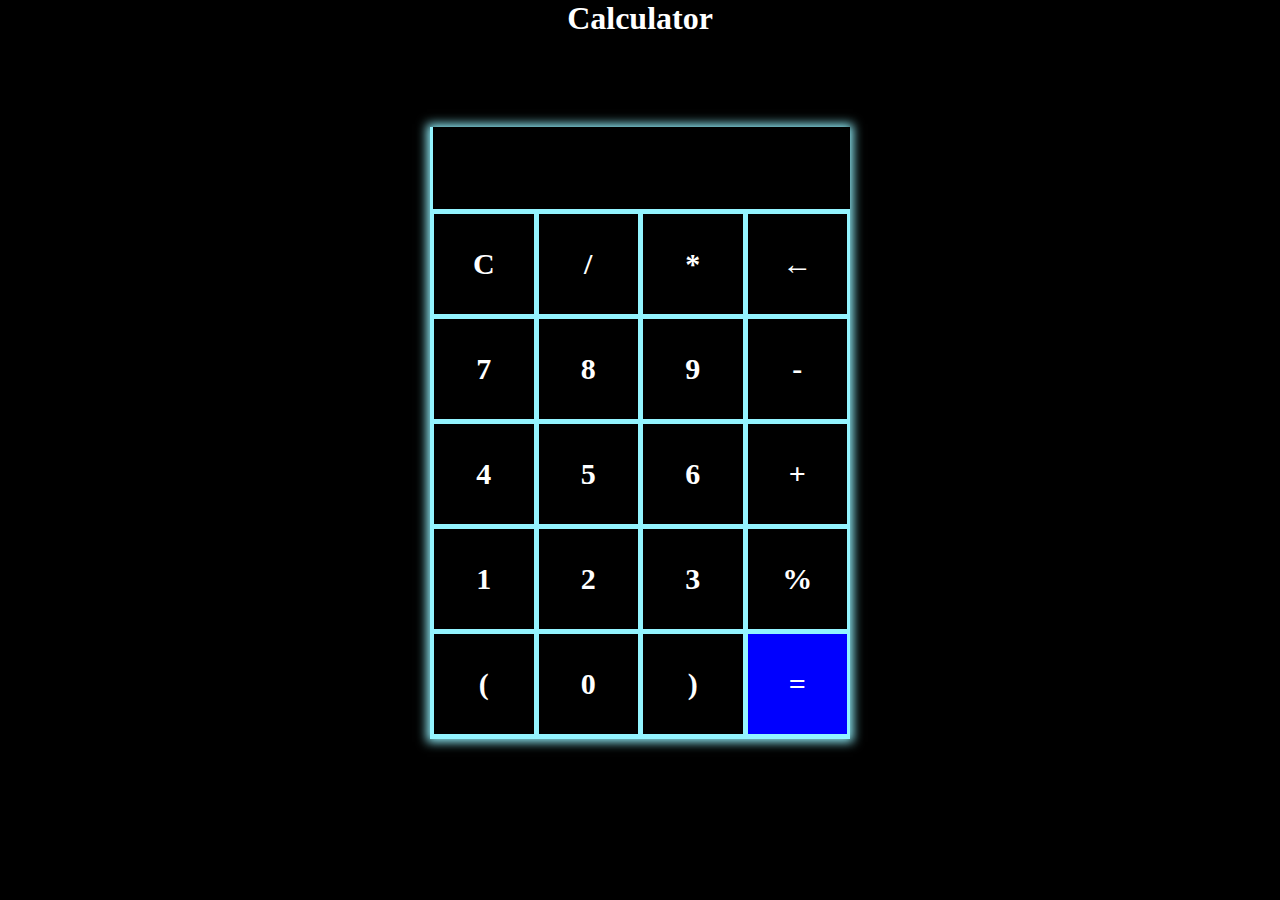
<file: calculator/index.html>
<!DOCTYPE html>
<html lang="en">

<head>
    <meta charset="UTF-8">
    <meta http-equiv="X-UA-Compatible" content="IE=edge">
    <meta name="viewport" content="width=device-width, initial-scale=1.0">
    <title>Simple_Calculator</title>
    <link rel="stylesheet" href="./style.css">
</head>
<body>
    <section>
        <nav>
            <div class="heading">
                <p>Calculator</p>
            </div>
        </nav>
        <div class="container">
            <div id="box"></div>
            <div class="Input">
                <div class="button">C</div>
                <div class="button">/</div>
                <div class="button">*</div>
                <div class="button">&larr;</div>
                <div class="button">7</div>
                <div class="button">8</div>
                <div class="button">9</div>
                <div class="button">-</div>
                <div class="button">4</div>
                <div class="button">5</div>
                <div class="button">6</div>
                <div class="button">+</div>
                <div class="button">1</div>
                <div class="button">2</div>
                <div class="button">3</div>
                <div class="button">%</div>
                <div class="button">(</div>
                <div class="button">0</div>
                <div class="button">)</div>
                <div id= "enter" class="button">=</div>
            </div>
        </div>
    </section>
    <script src="./script.js"></script>
</body>

</html>
</file>
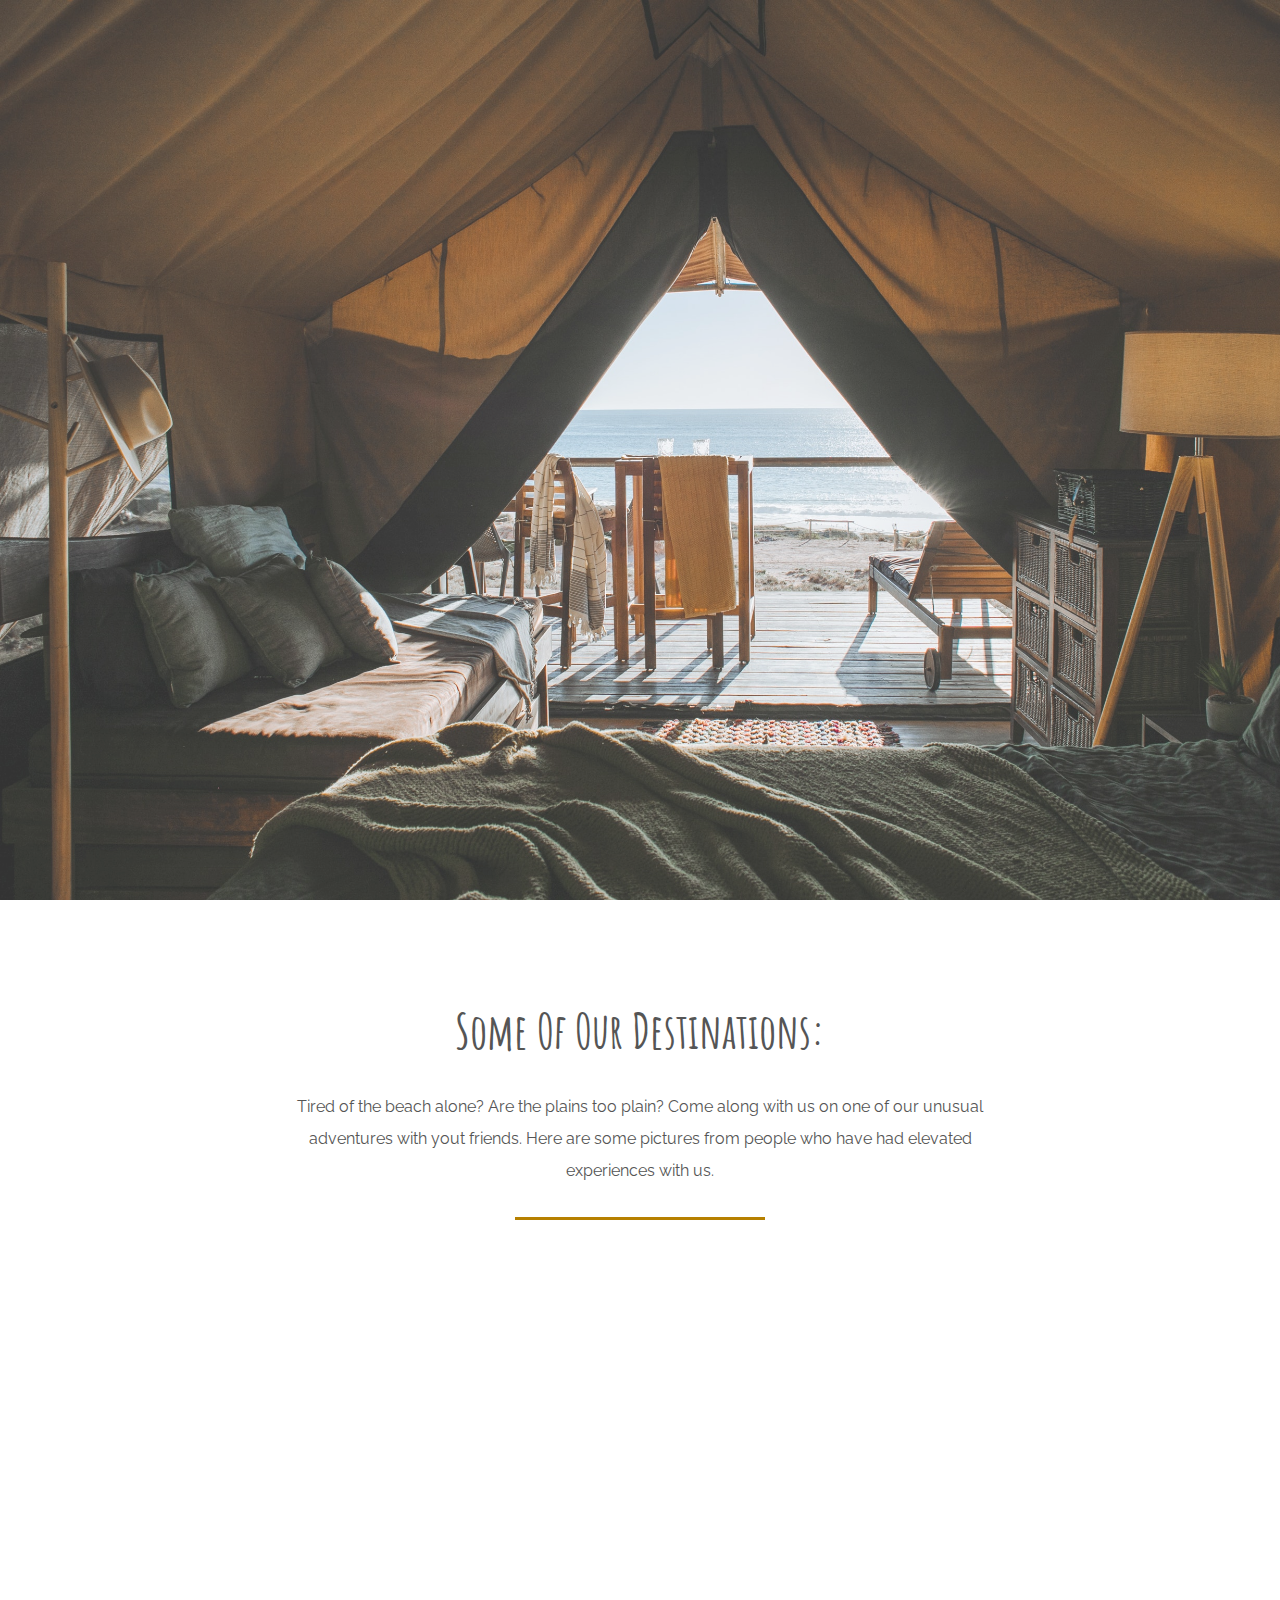
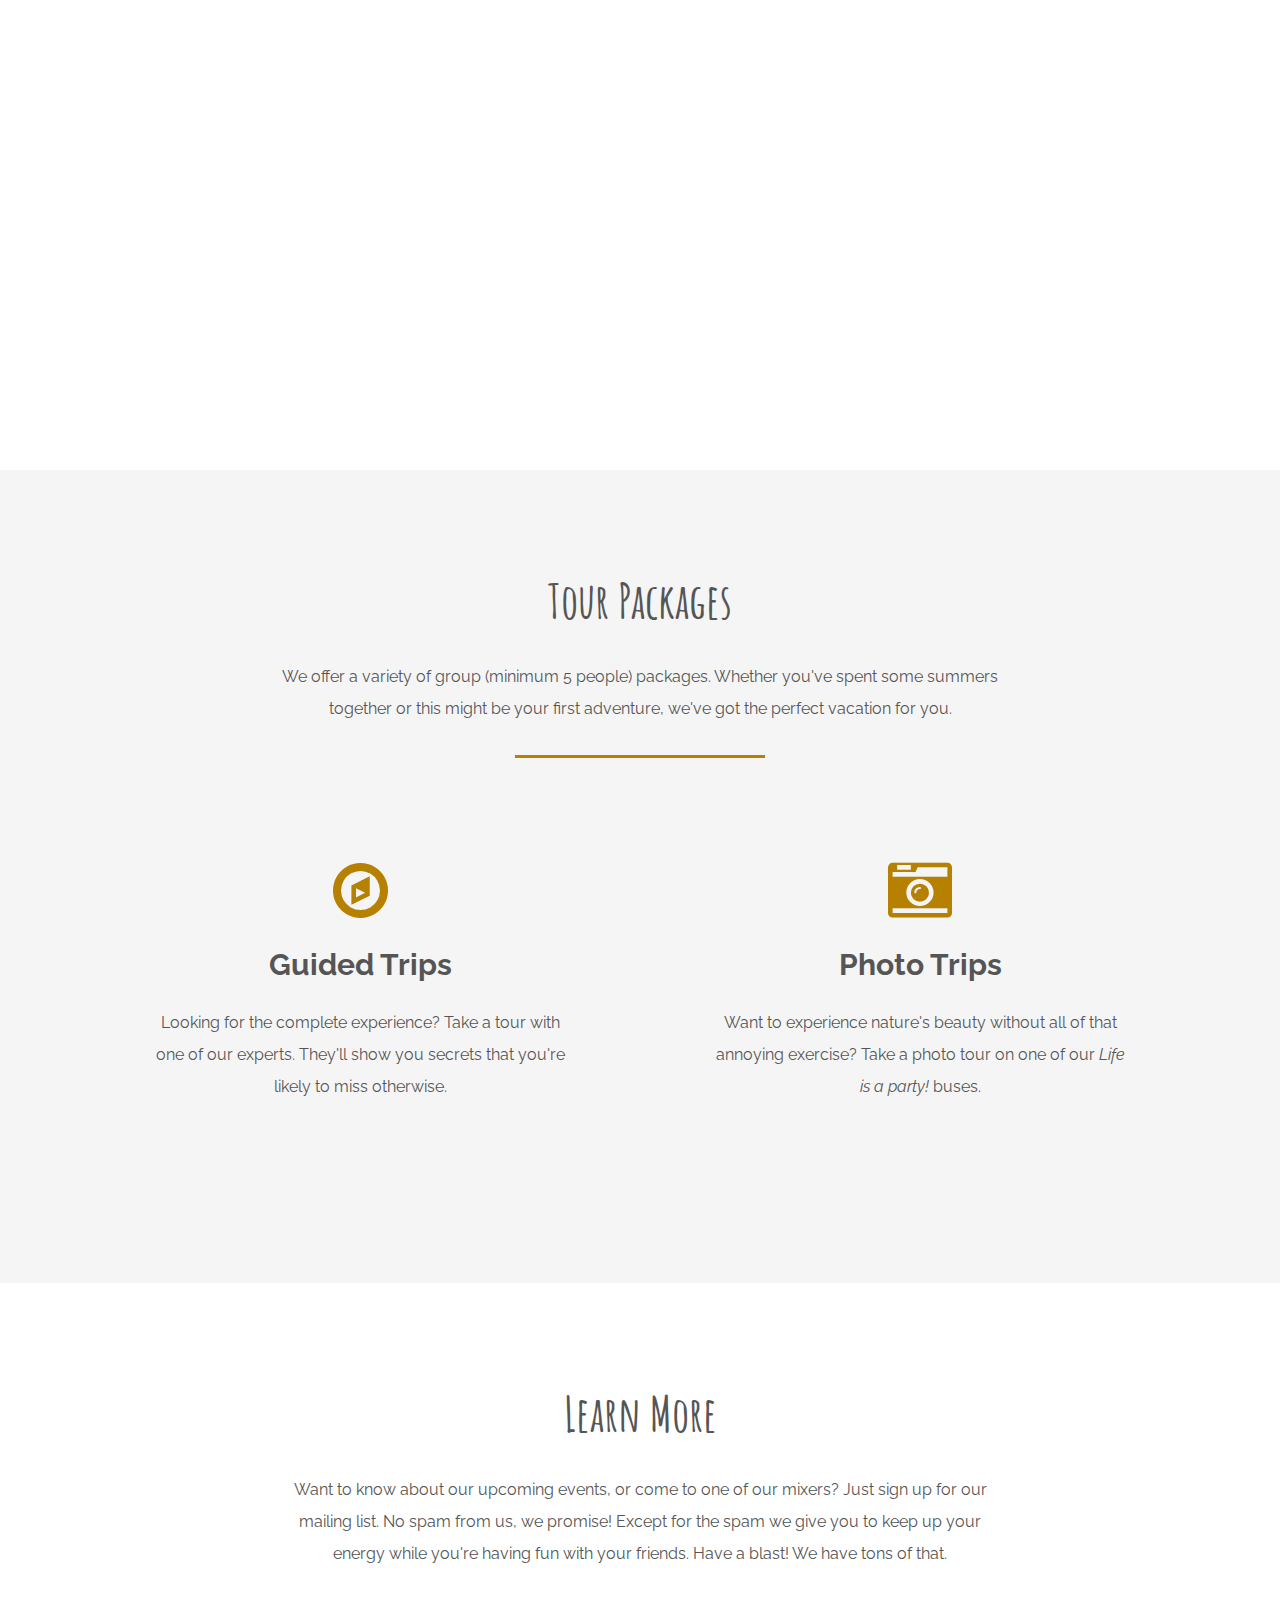
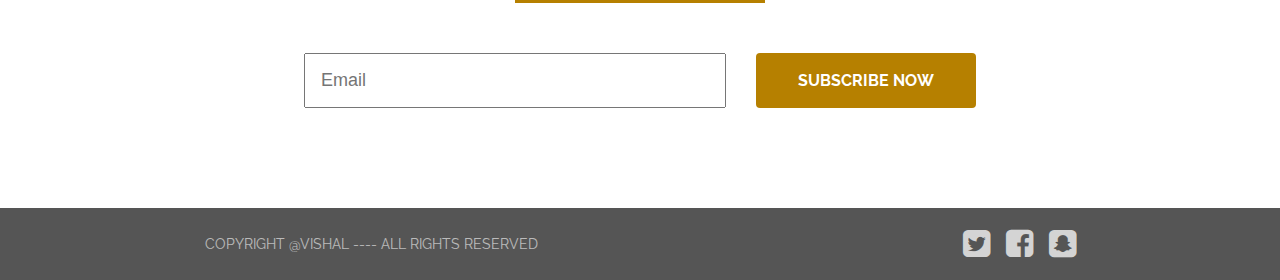
<file: landing_page/index.html>
<!DOCTYPE html>
<html lang="en">
<head>
    <meta charset="UTF-8">
    <meta name="viewport" content="width=device-width, initial-scale=1.0">
    <title>Landing Page</title>
    <link href="https://fonts.googleapis.com/css?family=Amatic+SC|Raleway" rel="stylesheet">
  <link rel="stylesheet" href="https://maxcdn.bootstrapcdn.com/font-awesome/4.7.0/css/font-awesome.min.css">
  <link rel="stylesheet" href="style.css">
</head>
<body>
  <header>
    <h2><a href="#">Travelive</a></h2>
    <nav>
      <li><a href="#">Tours</a></li>
      <li><a href="#">About</a></li>
      <li><a href="#">Contact</a></li>
    </nav>
  </header>

  <section class="hero">
    <div class="background-image"></div>
    <div class="hero-content-area">
      <h1>To Travel is to Live!</h1>
      <h3>Unmissable Adventure Tours With Your Friends</h3>
      <a href="#" class="btn">Contact Us Now</a>
    </div>
  </section>

  <section class="destinations">
    <h3 class="title">Some of our destinations:</h3>
    <p>Tired of the beach alone? Are the plains too plain? Come along with us on one of our unusual adventures with yout friends. Here are some pictures from people who have had elevated experiences with us.</p>
    <hr>

    <ul class="grid">
      <li class="small image-1"></li>
      <li class="large image-2"></li>
      <li class="large image-3"></li>
      <li class="small image-4"></li>
    </ul>
  </section>

  <section class="packages">
    <h3 class="title">Tour Packages</h3>
    <p>We offer a variety of group (minimum 5 people) packages. Whether you've spent some summers together or this might be your first adventure, we've got the perfect vacation for you.</p>
    <hr>

    <ul class="grid">
      <li>
        <i class="fa fa-compass fa-4x"></i>
        <h4>Guided Trips</h4>
        <p>Looking for the complete experience? Take a tour with one of our experts. They'll show you secrets that you're likely to miss otherwise.</p>
      </li>
      <li>
        <i class="fa fa-camera-retro fa-4x"></i>
        <h4>Photo Trips</h4>
        <p>Want to experience nature's beauty without all of that annoying exercise? Take a photo tour on one of our <em>Life is a party!</em> buses.</p>
      </li>
      
    </ul>
  </section>

  <section class="contact">
    <h3 class="title">Learn more</h3>
    <p>Want to know about our upcoming events, or come to one of our mixers? Just sign up for our mailing list. No spam from us, we promise! Except for the spam we give you to keep up your energy while you're having fun with your friends. Have a blast! We have tons of that.</p>
    <hr>
    <form>
      <input type="email" placeholder="Email">
      <a href="#" class="btn">Subscribe now</a>
    </form>
  </section>

  <footer>
   
    <p>Copyright @Vishal ---- All Rights Reserved</p>
    <ul>
      <li><a href="#"><i class="fa fa-twitter-square fa-2x"></i></a></li>
      <li><a href="#"><i class="fa fa-facebook-square fa-2x"></i></a></li>
      <li><a href="#"><i class="fa fa-snapchat-square fa-2x"></i></a></li>
    </ul>
  </footer>

</body>
</html>
</file>
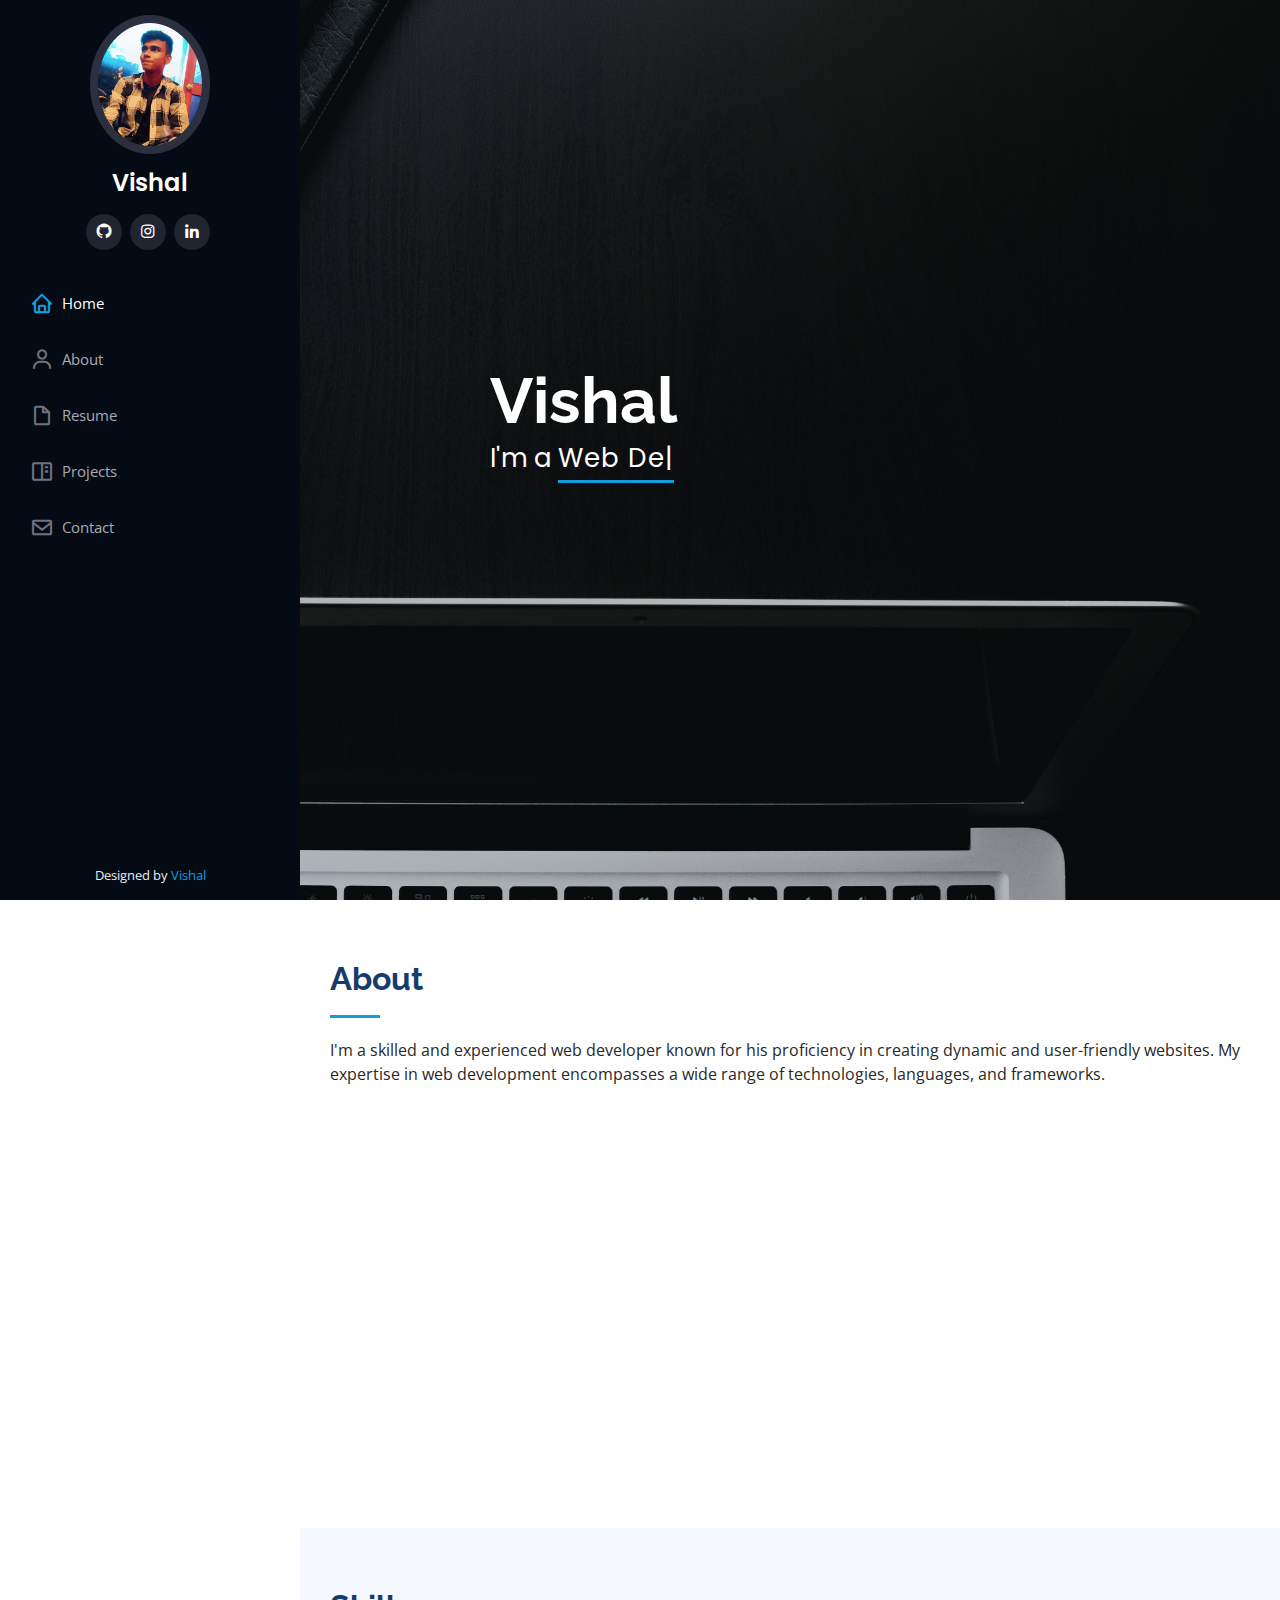
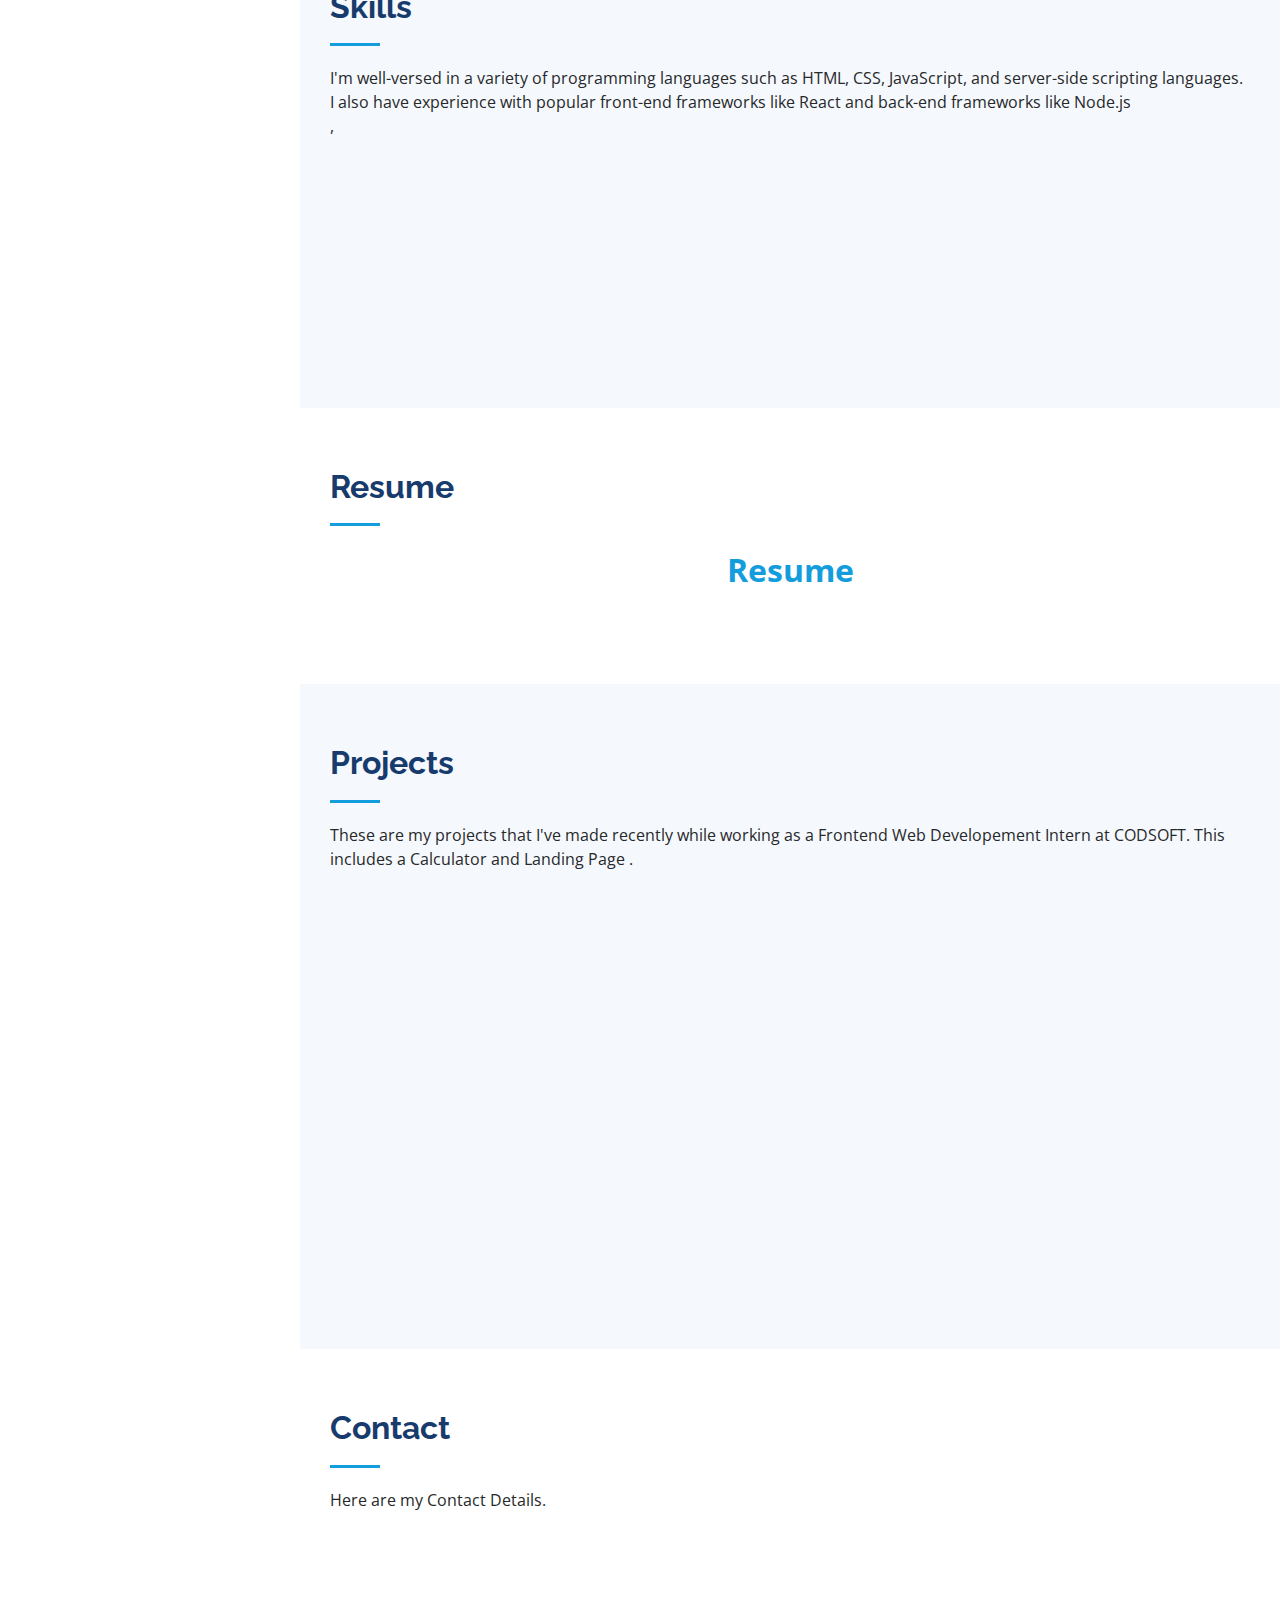
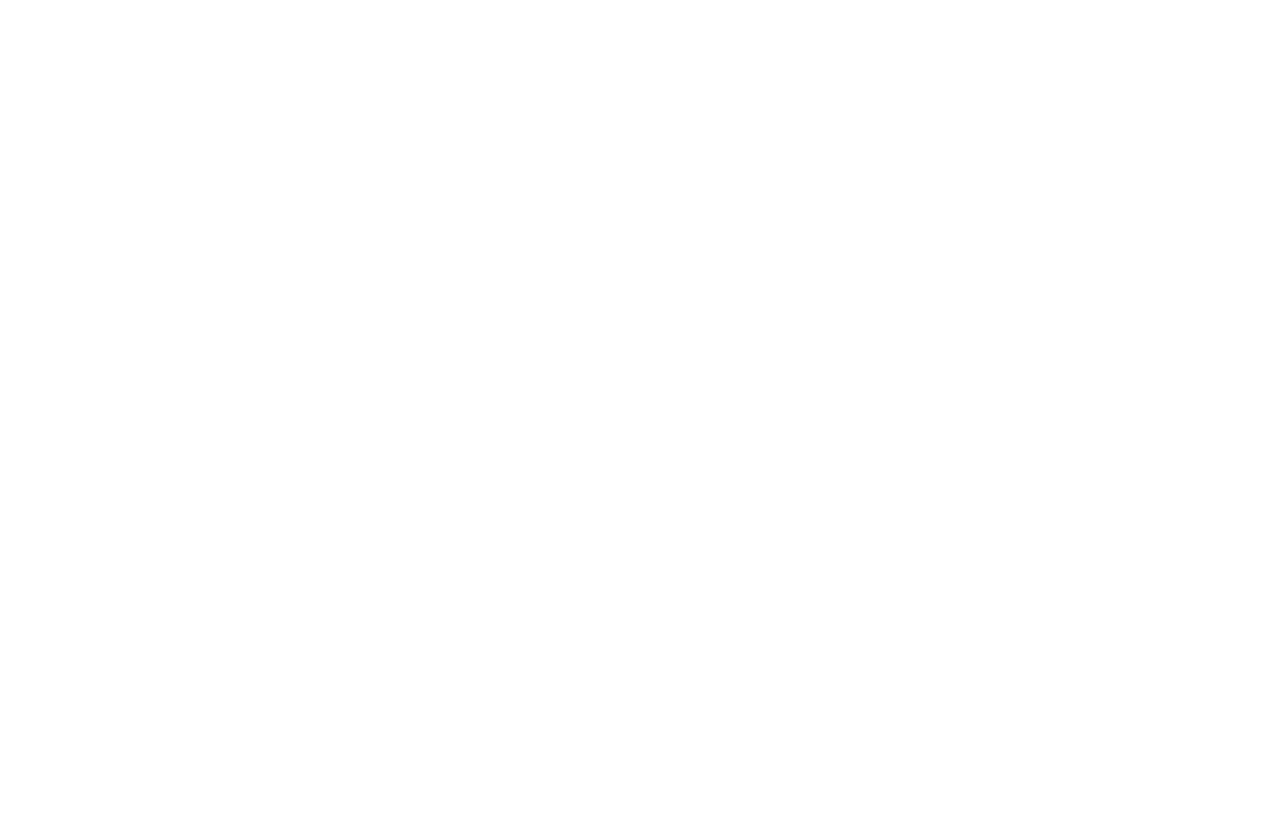
<file: Portfolio/index.html>
<!DOCTYPE html>
<html lang="en">
<head>
  <meta charset="utf-8">
  <meta content="width=device-width, initial-scale=1.0" name="viewport">
  <title>Portfolio</title>
  <meta content="" name="description">
  <meta content="" name="keywords">
  <link href="https://fonts.googleapis.com/css?family=Open+Sans:300,300i,400,400i,600,600i,700,700i|Raleway:300,300i,400,400i,500,500i,600,600i,700,700i|Poppins:300,300i,400,400i,500,500i,600,600i,700,700i" rel="stylesheet">
  <link href="assets/vendor/aos/aos.css" rel="stylesheet">
  <link href="assets/vendor/bootstrap/css/bootstrap.min.css" rel="stylesheet">
  <link href="assets/vendor/bootstrap-icons/bootstrap-icons.css" rel="stylesheet">
  <link href="assets/vendor/boxicons/css/boxicons.min.css" rel="stylesheet">
  <link href="assets/vendor/glightbox/css/glightbox.min.css" rel="stylesheet">
  <link href="assets/vendor/swiper/swiper-bundle.min.css" rel="stylesheet">
  <link href="assets/css/style.css" rel="stylesheet">
</head>

<body>

  <!-- ======= Mobile nav toggle button ======= -->
  <i class="bi bi-list mobile-nav-toggle d-xl-none"></i>

  <!-- ======= Header ======= -->
  <header id="header">
    <div class="d-flex flex-column">

      <div class="profile">
        <img src="assets/img/DP.jpeg" alt="" class="img-fluid rounded-circle">
        <h1 class="text-light"><a href="index.html">Vishal</a></h1>
        <div class="social-links mt-3 text-center">
          <a href="https://github.com/VishalSagar1437" class="github"><i class="bx bxl-github"></i></a>
          <a href="https://www.instagram.com/vishalsagar_1437/" class="instagram"><i class="bx bxl-instagram"></i></a>
          <a href="https://www.linkedin.com/in/vishal-sagar-4267b3212/" class="linkedin"><i class="bx bxl-linkedin"></i></a>
        </div>
      </div>

      <nav id="navbar" class="nav-menu navbar">
        <ul>
          <li><a href="#hero" class="nav-link scrollto active"><i class="bx bx-home"></i> <span>Home</span></a></li>
          <li><a href="#about" class="nav-link scrollto"><i class="bx bx-user"></i> <span>About</span></a></li>
          <li><a href="#resume" class="nav-link scrollto"><i class="bx bx-file-blank"></i> <span>Resume</span></a></li>
          <li><a href="#portfolio" class="nav-link scrollto"><i class="bx bx-book-content"></i> <span>Projects</span></a></li>
          <li><a href="#contact" class="nav-link scrollto"><i class="bx bx-envelope"></i> <span>Contact</span></a></li>
        </ul>
      </nav>
    </div>
  </header>

  
  <section id="hero" class="d-flex flex-column justify-content-center align-items-center">
    <div class="hero-container" data-aos="fade-in">
      <h1>Vishal</h1>
      <p>I'm a <span class="typed" data-typed-items=" Web Developer"></span></p>
    </div>
  </section>

  <main id="main">
    <section id="about" class="about">
      <div class="container">

        <div class="section-title">
          <h2>About</h2>
          <p>I'm a skilled and experienced web developer known for his proficiency in creating dynamic and user-friendly websites. My expertise in web development encompasses a wide range of technologies, languages, and frameworks. </p>
        </div>

        <div class="row">
          <div class="col-lg-4" data-aos="fade-right">
            <img src="assets/img/DP.jpeg" class="img-fluid" alt="">
          </div>
          <div class="col-lg-8 pt-4 pt-lg-0 content" data-aos="fade-left">
            <h3> Web Developer.</h3>
            <p class="fst-italic">
              I'm capable of managing web development projects from inception to completion. I can define project scopes, set milestones, and adhere to timelines.
            </p>
            <div class="row">
              <div class="col-lg-6">
                <ul>
                  <li><i class="bi bi-chevron-right"></i> <strong>Birthday:</strong> <span>16 Feb 2002</span></li>
                  <li><i class="bi bi-chevron-right"></i> <strong>Website:</strong> <span>www.example.com</span></li>
                  <li><i class="bi bi-chevron-right"></i> <strong>Phone:</strong> <span>+918447993496</span></li>
                  <li><i class="bi bi-chevron-right"></i> <strong>City:</strong> <span>New Delhi, India</span></li>
                </ul>
              </div>
              <div class="col-lg-6">
                <ul>
                  <li><i class="bi bi-chevron-right"></i> <strong>Age:</strong> <span>21</span></li>
                  <li><i class="bi bi-chevron-right"></i> <strong>Degree:</strong> <span>Undergraduate</span></li>
                  <li><i class="bi bi-chevron-right"></i> <strong>Email:</strong> <span>vishalsagar1437@gmail.com</span></li>
                  <li><i class="bi bi-chevron-right"></i> <strong>Freelance:</strong> <span>Available</span></li>
                </ul>
              </div>
            </div>
            <p>
              I'm skilled in creating responsive web designs that adapt to different screen sizes and devices. He ensures that websites look and perform well on desktops, tablets, and mobile phones.
            </p>
          </div>
        </div>

      </div>
    </section>
    <!-- ======= Skills Section ======= -->
    <section id="skills" class="skills section-bg">
      <div class="container">

        <div class="section-title">
          <h2>Skills</h2>
          <p>I'm well-versed in a variety of programming languages such as HTML, CSS, JavaScript, and server-side scripting languages. I also have experience with popular front-end frameworks like React and back-end frameworks like Node.js</p>,
        </div>

        <div class="row skills-content">

          <div class="col-lg-6" data-aos="fade-up">

            <div class="progress">
              <span class="skill">HTML <i class="val">100%</i></span>
              <div class="progress-bar-wrap">
                <div class="progress-bar" role="progressbar" aria-valuenow="100" aria-valuemin="0" aria-valuemax="100"></div>
              </div>
            </div>

            <div class="progress">
              <span class="skill">CSS <i class="val">90%</i></span>
              <div class="progress-bar-wrap">
                <div class="progress-bar" role="progressbar" aria-valuenow="90" aria-valuemin="0" aria-valuemax="100"></div>
              </div>
            </div>

            <div class="progress">
              <span class="skill">JavaScript <i class="val">85%</i></span>
              <div class="progress-bar-wrap">
                <div class="progress-bar" role="progressbar" aria-valuenow="75" aria-valuemin="0" aria-valuemax="100"></div>
              </div>
            </div>

          </div>

          <div class="col-lg-6" data-aos="fade-up" data-aos-delay="100">

            <div class="progress">
              <span class="skill">SQL <i class="val">95%</i></span>
              <div class="progress-bar-wrap">
                <div class="progress-bar" role="progressbar" aria-valuenow="80" aria-valuemin="0" aria-valuemax="100"></div>
              </div>
            </div>

            <div class="progress">
              <span class="skill">React Js <i class="val">75%</i></span>
              <div class="progress-bar-wrap">
                <div class="progress-bar" role="progressbar" aria-valuenow="75" aria-valuemin="0" aria-valuemax="100"></div>
              </div>
            </div>

            <div class="progress">
              <span class="skill">Node Js <i class="val">55%</i></span>
              <div class="progress-bar-wrap">
                <div class="progress-bar" role="progressbar" aria-valuenow="55" aria-valuemin="0" aria-valuemax="100"></div>
              </div>
            </div>

          </div>

        </div>

      </div>
    </section><!-- End Skills Section -->

    <!-- ======= Resume Section ======= -->
    <section id="resume" class="resume">
      <div class="container">

        <div class="section-title">
          <h2>Resume</h2>
          <div class="resumeimg"><a href="assets/img/resume.png">Resume</a></div>
          
        </div>

      </div>
    </section><!-- End Resume Section -->

    <!-- ======= Portfolio Section ======= -->
    <section id="portfolio" class="portfolio section-bg">
      <div class="container">

        <div class="section-title">
          <h2>Projects</h2>
          <p>These are my projects that I've made recently while working as a Frontend Web Developement Intern at CODSOFT. This includes a Calculator and Landing Page .</p>
        </div>

        
        <div class="row portfolio-container" data-aos="fade-up" data-aos-delay="100">

          <div class="col-lg-4 col-md-6 portfolio-item filter-app">
            <div class="portfolio-wrap">
              <img src="assets/img/calc img.png" class="img-fluid" alt="">
              <div class="portfolio-links">
                <a href="assets/img/calc img.png" data-gallery="portfolioGallery" class="portfolio-lightbox" title="App 1"><i class="bx bx-plus"></i></a>
                <a href="/calculator/index.html" title="More Details"><i class="bx bx-link"></i></a>
              </div>
            </div>
          </div>

          <div class="col-lg-4 col-md-6 portfolio-item filter-web">
            <div class="portfolio-wrap">
              <img src="assets/img/landing img.png" class="img-fluid" alt="">
              <div class="portfolio-links">
                <a href="assets//img/landing img.png" data-gallery="portfolioGallery" class="portfolio-lightbox" title="Web 3"><i class="bx bx-plus"></i></a>
                <a href="/landing_page/index.html" title="More Details"><i class="bx bx-link"></i></a>
              </div>
            </div>
          </div>
        </div>
      </div>
    </section><!-- End Portfolio Section -->

    <!-- ======= Contact Section ======= -->
    <section id="contact" class="contact">
      <div class="container">

        <div class="section-title">
          <h2>Contact</h2>
          <p>Here are my Contact Details.</p>
        </div>

        <div class="row" data-aos="fade-in">

          <div class="col-lg-5 d-flex align-items-stretch">
            <div class="info">
              <div class="address">
                <i class="bi bi-geo-alt"></i>
                <h4>Location:</h4>
                <p>Dwarka, New Delhi-110078, India</p>
              </div>

              <div class="email">
                <i class="bi bi-envelope"></i>
                <h4>Email:</h4>
                <p>vishalsagar1437@gmail.com</p>
              </div>

              <div class="phone">
                <i class="bi bi-phone"></i>
                <h4>Call:</h4>
                <p>+91844799xxxx</p>
              </div>

              <iframe src="https://www.google.com/maps/embed?pb=!1m18!1m12!1m3!1d56062.07289893474!2d77.00389552481616!3d28.57337925704342!2m3!1f0!2f0!3f0!3m2!1i1024!2i768!4f13.1!3m3!1m2!1s0x390d1a9c31eec4e1%3A0x39493976cba4c89a!2sDwarka%2C%20Delhi!5e0!3m2!1sen!2sin!4v1694640661312!5m2!1sen!2sin" width="600" height="450" style="border:0;" allowfullscreen="" loading="lazy" referrerpolicy="no-referrer-when-downgrade"></iframe>
            </div>

          </div>

          <div class="col-lg-7 mt-5 mt-lg-0 d-flex align-items-stretch">
            <form action="forms/contact.php" method="post" role="form" class="php-email-form">
              <div class="row">
                <div class="form-group col-md-6">
                  <label for="name">Your Name</label>
                  <input type="text" name="name" class="form-control" id="name" required>
                </div>
                <div class="form-group col-md-6">
                  <label for="name">Your Email</label>
                  <input type="email" class="form-control" name="email" id="email" required>
                </div>
              </div>
              <div class="form-group">
                <label for="name">Subject</label>
                <input type="text" class="form-control" name="subject" id="subject" required>
              </div>
              <div class="form-group">
                <label for="name">Message</label>
                <textarea class="form-control" name="message" rows="10" required></textarea>
              </div>
              <div class="my-3">
                <div class="loading">Loading</div>
                <div class="error-message"></div>
                <div class="sent-message">Your message has been sent. Thank you!</div>
              </div>
              <div class="text-center"><button type="submit">Send Message</button></div>
            </form>
          </div>

        </div>

      </div>
    </section><!-- End Contact Section -->

  </main><!-- End #main -->

  <!-- ======= Footer ======= -->
  <footer id="footer">
    <div class="container">
      
      <div class="credits">
        
        Designed by <a href="#">Vishal</a>
      </div>
    </div>
  </footer><!-- End  Footer -->

  <a href="#" class="back-to-top d-flex align-items-center justify-content-center"><i class="bi bi-arrow-up-short"></i></a>

  <!-- Vendor JS Files -->
  <script src="assets/vendor/purecounter/purecounter_vanilla.js"></script>
  <script src="assets/vendor/aos/aos.js"></script>
  <script src="assets/vendor/bootstrap/js/bootstrap.bundle.min.js"></script>
  <script src="assets/vendor/glightbox/js/glightbox.min.js"></script>
  <script src="assets/vendor/isotope-layout/isotope.pkgd.min.js"></script>
  <script src="assets/vendor/swiper/swiper-bundle.min.js"></script>
  <script src="assets/vendor/typed.js/typed.umd.js"></script>
  <script src="assets/vendor/waypoints/noframework.waypoints.js"></script>
  <script src="assets/vendor/php-email-form/validate.js"></script>

  <!-- Template Main JS File -->
  <script src="assets/js/main.js"></script>

</body>

</html>
</file>
<file: calculator/style.css>
*{
    margin: 0;
    padding: 0;
    background-color: black;
    color: white;
}

.container {
    max-width: 420px;
    margin: 10vh auto 0 auto;
    box-shadow: 0 0 10px 3px rgb(147, 244, 255) ;
}

.heading{
    display: flex;
    justify-content: center;
    font-weight: bolder;
    font-size: xx-large;
}

.Input {
    display: grid;
    border-bottom: 2px solid rgb(147, 244, 255);
    border-left: 2px solid rgb(147, 244, 255);
    grid-template-columns: 1fr 1fr 1fr 1fr;
}

.Input > div {
    border-top: 2px solid rgb(147, 244, 255);
    border-left: 2px solid rgb(147, 244, 255);
}

.button {
    cursor: pointer;
    border:3px solid rgb(147, 244, 255);
    line-height: 100px;
    text-align: center;
    font-size: 30px;
    font-weight: 600;
}


.button:hover {
    background-color:rgb(57, 67, 69);
    color: white;
    transition: 0.5s ease-in-out;
}

#enter{
    background-color: blue;
}
#box{
    height: 50px;
    line-height:40px;
    border-bottom: 3px solid rgb(147, 244, 255);
    border-left: 3px solid rgb(147, 244, 255);
    text-align: right;
    padding: 16px 8px;
    font-size: 25px;

}
</file>
<file: landing_page/style.css>
* {
	margin: 0;
	padding: 0;
	box-sizing: border-box;
}

html {
	font-size: 16px;
	font-family: "Raleway", sans-serif;
	color: #555;
}

ul,
nav {
	list-style: none;
}

a {
	text-decoration: none;
	opacity: 0.75;
	color: #fff;
}

a:hover {
	opacity: 1;
}

a.btn {
	border-radius: 4px;
	text-transform: uppercase;
	font-weight: bold;
	text-align: center;
	background-color: #b68000;
	opacity: 1;
	transition: all 400ms;
}

a.btn:hover {
	background-color: #1c1b00;
}

section {
	display: flex;
	flex-direction: column;
	align-items: center;
	padding: 100px 80px;
}

section:not(.hero):nth-child(even) {
	background-color: #f5f5f5;
}

.grid {
	width: 100%;
	display: flex;
	flex-wrap: wrap;
	justify-content: center;
}

hr {
	width: 250px;
	height: 3px;
	background-color: #b68000;
	border: 0;
	margin-bottom: 50px;
}

.image-1 {
	background-image: url("https://images.unsplash.com/photo-1505852903341-fc8d3db10436?ixlib=rb-0.3.5&q=80&fm=jpg&crop=entropy&cs=tinysrgb&w=1600&h=900&fit=crop&s=e2f72e62d5f4f04256dd9305d5f51f3c");
}

.image-2 {
	background-image: url("https://images.unsplash.com/photo-1475483768296-6163e08872a1?ixlib=rb-0.3.5&q=80&fm=jpg&crop=entropy&cs=tinysrgb&w=1600&h=900&fit=crop&s=20b3b1c3caef8c619ac3c75c07a7eafb");
}

.image-3 {
	background-image: url("https://images.unsplash.com/photo-1490576198307-6ff97609a0cc?ixlib=rb-0.3.5&q=80&fm=jpg&crop=entropy&cs=tinysrgb&w=1600&h=900&fit=crop&s=a0dbd168637edc2cfdac3715ab23d519");
}

.image-4 {
	background-image: url("https://images.unsplash.com/photo-1505483531331-fc3cf89fd382?ixlib=rb-0.3.5&q=80&fm=jpg&crop=entropy&cs=tinysrgb&w=1600&h=900&fit=crop&s=4f305bbc0243f81f1bf6053a62d76297");
}

section h3.title {
	text-transform: capitalize;
	font: bold 48px "Amatic SC", sans-serif;
	margin-bottom: 30px;
	text-align: center;
}

section p {
	max-width: 775px;
	line-height: 2;
	padding: 0 20px;
	margin-bottom: 30px;
	text-align: center;
}

@media (max-width: 800px) {
	section {
		padding: 50px 20px;
	}
}

/*Header Styles*/

header {
	position: absolute;
	width: 100%;
	display: flex;
	justify-content: space-between;
	align-items: center;
	padding: 35px 100px 0;
	animation: 1s fadein 0.5s forwards;
	opacity: 0;
	color: #fff;
	z-index: 2;
}

@keyframes fadein {
	100% {
		opacity: 1;
	}
}

header h2 {
	font-family: "Amatic SC", sans-serif;
}

header nav {
	display: flex;
	margin-right: -15px;
}

header nav li {
	margin: 0 15px;
}

@media (max-width: 800px) {
	header {
		padding: 20px 50px;
		flex-direction: column;
	}

	header h2 {
		margin-bottom: 15px;
	}
}

/*Hero Styles*/

.hero {
	position: relative;
	justify-content: center;
	text-align: center;
	min-height: 100vh;
	color: #fff;
}

.hero .background-image {
	position: absolute;
	top: 0;
	left: 0;
	width: 100%;
	height: 100%;
	background-image: url("/landing_page/imgs/backg.jpg");
	background-size: cover;
	opacity: .8;
	z-index: -1;
	background-color: #80a3db;
}

.hero h1 {
	font: 72px "Amatic SC", sans-serif;
	text-shadow: 2px 2px rgba(0, 0, 0, 0.3);
	margin-bottom: 15px;
}

.hero h3 {
	font: 28px "Raleway", sans-serif;
	font-weight: 300;
	text-shadow: 2px 2px rgba(0, 0, 0, 0.3);
	margin-bottom: 40px;
}

.hero a.btn {
	padding: 20px 46px;
}

.hero-content-area {
	opacity: 0;
	margin-top: 100px;
	animation: 1s slidefade 1s forwards;
}

@keyframes slidefade {
	100% {
		opacity: 1;
		margin: 0;
	}
}

@media (max-width: 800px) {
	.hero {
		min-height: 600px;
	}

	.hero h1 {
		font-size: 48px;
	}

	.hero h3 {
		font-size: 24px;
	}

	.hero a.btn {
		padding: 15px 40px;
	}
}

/*Destinations Section*/

.destinations .grid li {
	height: 350px;
	padding: 20px;
	background-clip: content-box;
	background-size: cover;
	background-position: center;
}

.destinations .grid li.small {
	flex-basis: 30%;
}

.destinations .grid li.large {
	flex-basis: 70%;
}

@media (max-width: 1100px) {
	.destinations .grid li.small,
	.destinations .grid li.large {
		flex-basis: 50%;
	}
}

@media (max-width: 800px) {
	.destinations .grid li.small,
	.destinations .grid li.large {
		flex-basis: 100%;
	}
}

/*Packages Section*/

.packages .grid li {
	padding: 50px;
	flex-basis: 50%;
	text-align: center;
}

.packages .grid li i {
	color: #b68000;
}

.packages .grid li h4 {
	font-size: 30px;
	margin: 25px 0;
}

@media (max-width: 800px) {
	.packages .grid li {
		flex-basis: 100%;
		padding: 20px;
	}
}

/*Contact Section*/

.contact form {
	display: flex;
	align-items: center;
	justify-content: center;
	flex-wrap: wrap;
	width: 60%;
}

.contact form .btn {
	padding: 18px 42px;
}

.contact form input {
	padding: 15px;
	margin-right: 30px;
	font-size: 18px;
	color: #555;
	flex: 1;
}

@media (max-width: 1000px) {
	.contact form input {
		flex-basis: 100%;
		margin: 0 0 20px 0;
	}
}

/*Footer Section*/

footer {
	display: flex;
	align-items: center;
	justify-content: space-around;
	background-color: #555;
	color: #fff;
	padding: 20px 0;
}

footer ul {
	display: flex;
}

footer ul li {
	margin-left: 16px;
}

footer p {
	text-transform: uppercase;
	font-size: 14px;
	opacity: 0.6;
	align-self: center;
}

@media (max-width: 1100px) {
	footer {
		flex-direction: column;
	}

	footer p {
		text-align: center;
		margin-bottom: 20px;
	}

	footer ul li {
		margin: 0 8px;
	}
}
</file>
<file: Portfolio/assets/css/style.css>
body {
  font-family: "Open Sans", sans-serif;
  color: #272829;
}

a {
  color: #149ddd;
  text-decoration: none;
}

a:hover {
  color: #37b3ed;
  text-decoration: none;
}

h1,
h2,
h3,
h4,
h5,
h6 {
  font-family: "Raleway", sans-serif;
}

.back-to-top {
  position: fixed;
  visibility: hidden;
  opacity: 0;
  right: 15px;
  bottom: 15px;
  z-index: 996;
  background: #149ddd;
  width: 40px;
  height: 40px;
  border-radius: 50px;
  transition: all 0.4s;
}

.back-to-top i {
  font-size: 28px;
  color: #fff;
  line-height: 0;
}

.back-to-top:hover {
  background: #2eafec;
  color: #fff;
}

.back-to-top.active {
  visibility: visible;
  opacity: 1;
}


#header {
  position: fixed;
  top: 0;
  left: 0;
  bottom: 0;
  width: 300px;
  transition: all ease-in-out 0.5s;
  z-index: 9997;
  transition: all 0.5s;
  padding: 0 15px;
  background: #040b14;
  overflow-y: auto;
}

#header .profile img {
  margin: 15px auto;
  display: block;
  width: 120px;
  border: 8px solid #2c2f3f;
}

#header .profile h1 {
  font-size: 24px;
  margin: 0;
  padding: 0;
  font-weight: 600;
  -moz-text-align-last: center;
  text-align-last: center;
  font-family: "Poppins", sans-serif;
}

#header .profile h1 a,
#header .profile h1 a:hover {
  color: #fff;
  text-decoration: none;
}

#header .profile .social-links a {
  font-size: 18px;
  display: inline-block;
  background: #212431;
  color: #fff;
  line-height: 1;
  padding: 8px 0;
  margin-right: 4px;
  border-radius: 50%;
  text-align: center;
  width: 36px;
  height: 36px;
  transition: 0.3s;
}

#header .profile .social-links a:hover {
  background: #149ddd;
  color: #fff;
  text-decoration: none;
}

#main {
  margin-left: 300px;
}

.container,
.container-fluid {
  padding-left: 30px;
  padding-right: 30px;
}

@media (max-width: 1199px) {
  #header {
    left: -300px;
  }

  #main {
    margin-left: 0;
  }

  .container,
  .container-fluid {
    padding-left: 12px;
    padding-right: 12px;
  }
}

.nav-menu {
  padding: 30px 0 0 0;
}

.nav-menu * {
  margin: 0;
  padding: 0;
  list-style: none;
}

.nav-menu>ul>li {
  position: relative;
  white-space: nowrap;
}

.nav-menu a,
.nav-menu a:focus {
  display: flex;
  align-items: center;
  color: #a8a9b4;
  padding: 12px 15px;
  margin-bottom: 8px;
  transition: 0.3s;
  font-size: 15px;
}

.nav-menu a i,
.nav-menu a:focus i {
  font-size: 24px;
  padding-right: 8px;
  color: #6f7180;
}

.nav-menu a:hover,
.nav-menu .active,
.nav-menu .active:focus,
.nav-menu li:hover>a {
  text-decoration: none;
  color: #fff;
}

.nav-menu a:hover i,
.nav-menu .active i,
.nav-menu .active:focus i,
.nav-menu li:hover>a i {
  color: #149ddd;
}

/* Mobile Navigation */
.mobile-nav-toggle {
  position: fixed;
  right: 15px;
  top: 15px;
  z-index: 9998;
  border: 0;
  font-size: 24px;
  transition: all 0.4s;
  outline: none !important;
  background-color: #149ddd;
  color: #fff;
  width: 40px;
  height: 40px;
  display: inline-flex;
  align-items: center;
  justify-content: center;
  line-height: 0;
  border-radius: 50px;
  cursor: pointer;
}

.mobile-nav-active {
  overflow: hidden;
}

.mobile-nav-active #header {
  left: 0;
}

#hero {
  width: 100%;
  height: 100vh;
  background: url("../img/back.jpg") top center;
  background-size: cover;
}

#hero:before {
  content: "";
  background: rgba(5, 13, 24, 0.3);
  position: absolute;
  bottom: 0;
  top: 0;
  left: 0;
  right: 0;
  z-index: 1;
}

#hero .hero-container {
  position: relative;
  z-index: 2;
  min-width: 300px;
}

#hero h1 {
  margin: 0 0 10px 0;
  font-size: 64px;
  font-weight: 700;
  line-height: 56px;
  color: #fff;
}

#hero p {
  color: #fff;
  margin-bottom: 50px;
  font-size: 26px;
  font-family: "Poppins", sans-serif;
}

#hero p span {
  color: #fff;
  padding-bottom: 4px;
  letter-spacing: 1px;
  border-bottom: 3px solid #149ddd;
}

@media (min-width: 1024px) {
  #hero {
    background-attachment: fixed;
  }
}

@media (max-width: 768px) {
  #hero h1 {
    font-size: 28px;
    line-height: 36px;
  }

  #hero h2 {
    font-size: 18px;
    line-height: 24px;
    margin-bottom: 30px;
  }
}

/*--------------------------------------------------------------
# Sections General
--------------------------------------------------------------*/
section {
  padding: 60px 0;
  overflow: hidden;
}

.section-bg {
  background: #f5f8fd;
}

.section-title {
  padding-bottom: 30px;
}

.section-title h2 {
  font-size: 32px;
  font-weight: bold;
  margin-bottom: 20px;
  padding-bottom: 20px;
  position: relative;
  color: #173b6c;
}

.section-title h2::after {
  content: "";
  position: absolute;
  display: block;
  width: 50px;
  height: 3px;
  background: #149ddd;
  bottom: 0;
  left: 0;
}

.section-title p {
  margin-bottom: 0;
}

/*--------------------------------------------------------------
# About
--------------------------------------------------------------*/
.about .content h3 {
  font-weight: 700;
  font-size: 26px;
  color: #173b6c;
}

.about .content ul {
  list-style: none;
  padding: 0;
}

.about .content ul li {
  margin-bottom: 20px;
  display: flex;
  align-items: center;
}

.about .content ul strong {
  margin-right: 10px;
}

.about .content ul i {
  font-size: 16px;
  margin-right: 5px;
  color: #149ddd;
  line-height: 0;
}

.about .content p:last-child {
  margin-bottom: 0;
}


/*--------------------------------------------------------------
# Akills
--------------------------------------------------------------*/
.skills .progress {
  height: 60px;
  display: block;
  background: none;
  border-radius: 0;
}

.skills .progress .skill {
  padding: 0;
  margin: 0 0 6px 0;
  text-transform: uppercase;
  display: block;
  font-weight: 600;
  font-family: "Poppins", sans-serif;
  color: #050d18;
}

.skills .progress .skill .val {
  float: right;
  font-style: normal;
}

.skills .progress-bar-wrap {
  background: #dce8f8;
  height: 10px;
}

.skills .progress-bar {
  width: 1px;
  height: 10px;
  transition: 0.9s;
  background-color: #149ddd;
}

/*--------------------------------------------------------------
# Resume
--------------------------------------------------------------*/
.resumeimg{
  display: flex;
  align-items: center;
  justify-content: center;
  font-size: xx-large;
  font-weight: bolder;
}

/*--------------------------------------------------------------
# Portfolio
--------------------------------------------------------------*/
.portfolio .portfolio-item {
  margin-bottom: 30px;
}

.portfolio #portfolio-flters {
  padding: 0;
  margin: 0 auto 35px auto;
  list-style: none;
  text-align: center;
  background: #fff;
  border-radius: 50px;
  padding: 2px 15px;
}

.portfolio #portfolio-flters li {
  cursor: pointer;
  display: inline-block;
  padding: 10px 15px 8px 15px;
  font-size: 14px;
  font-weight: 600;
  line-height: 1;
  text-transform: uppercase;
  color: #272829;
  margin-bottom: 5px;
  transition: all 0.3s ease-in-out;
}

.portfolio #portfolio-flters li:hover,
.portfolio #portfolio-flters li.filter-active {
  color: #149ddd;
}

.portfolio #portfolio-flters li:last-child {
  margin-right: 0;
}

.portfolio .portfolio-wrap {
  transition: 0.3s;
  position: relative;
  overflow: hidden;
  z-index: 1;
}

.portfolio .portfolio-wrap::before {
  content: "";
  background: rgba(255, 255, 255, 0.5);
  position: absolute;
  left: 0;
  right: 0;
  top: 0;
  bottom: 0;
  transition: all ease-in-out 0.3s;
  z-index: 2;
  opacity: 0;
}

.portfolio .portfolio-wrap .portfolio-links {
  opacity: 1;
  left: 0;
  right: 0;
  bottom: -60px;
  z-index: 3;
  position: absolute;
  transition: all ease-in-out 0.3s;
  display: flex;
  justify-content: center;
}

.portfolio .portfolio-wrap .portfolio-links a {
  color: #fff;
  font-size: 28px;
  text-align: center;
  background: rgba(20, 157, 221, 0.75);
  transition: 0.3s;
  width: 50%;
}

.portfolio .portfolio-wrap .portfolio-links a:hover {
  background: rgba(20, 157, 221, 0.95);
}

.portfolio .portfolio-wrap .portfolio-links a+a {
  border-left: 1px solid #37b3ed;
}

.portfolio .portfolio-wrap:hover::before {
  top: 0;
  left: 0;
  right: 0;
  bottom: 0;
  opacity: 1;
}

.portfolio .portfolio-wrap:hover .portfolio-links {
  opacity: 1;
  bottom: 0;
}


/*--------------------------------------------------------------
# Contact
--------------------------------------------------------------*/
.contact {
  padding-bottom: 130px;
}

.contact .info {
  padding: 30px;
  background: #fff;
  width: 100%;
  box-shadow: 0 0 24px 0 rgba(0, 0, 0, 0.12);
}

.contact .info i {
  font-size: 20px;
  color: #149ddd;
  float: left;
  width: 44px;
  height: 44px;
  background: #dff3fc;
  display: flex;
  justify-content: center;
  align-items: center;
  border-radius: 50px;
  transition: all 0.3s ease-in-out;
}

.contact .info h4 {
  padding: 0 0 0 60px;
  font-size: 22px;
  font-weight: 600;
  margin-bottom: 5px;
  color: #050d18;
}

.contact .info p {
  padding: 0 0 10px 60px;
  margin-bottom: 20px;
  font-size: 14px;
  color: #173b6c;
}

.contact .info .email p {
  padding-top: 5px;
}

.contact .info .social-links {
  padding-left: 60px;
}

.contact .info .social-links a {
  font-size: 18px;
  display: inline-block;
  background: #333;
  color: #fff;
  line-height: 1;
  padding: 8px 0;
  border-radius: 50%;
  text-align: center;
  width: 36px;
  height: 36px;
  transition: 0.3s;
  margin-right: 10px;
}

.contact .info .social-links a:hover {
  background: #149ddd;
  color: #fff;
}

.contact .info .email:hover i,
.contact .info .address:hover i,
.contact .info .phone:hover i {
  background: #149ddd;
  color: #fff;
}

.contact .php-email-form {
  width: 100%;
  padding: 30px;
  background: #fff;
  box-shadow: 0 0 24px 0 rgba(0, 0, 0, 0.12);
}

.contact .php-email-form .form-group {
  padding-bottom: 8px;
}

.contact .php-email-form .validate {
  display: none;
  color: red;
  margin: 0 0 15px 0;
  font-weight: 400;
  font-size: 13px;
}

.contact .php-email-form .error-message {
  display: none;
  color: #fff;
  background: #ed3c0d;
  text-align: left;
  padding: 15px;
  font-weight: 600;
}

.contact .php-email-form .error-message br+br {
  margin-top: 25px;
}

.contact .php-email-form .sent-message {
  display: none;
  color: #fff;
  background: #18d26e;
  text-align: center;
  padding: 15px;
  font-weight: 600;
}

.contact .php-email-form .loading {
  display: none;
  background: #fff;
  text-align: center;
  padding: 15px;
}

.contact .php-email-form .loading:before {
  content: "";
  display: inline-block;
  border-radius: 50%;
  width: 24px;
  height: 24px;
  margin: 0 10px -6px 0;
  border: 3px solid #18d26e;
  border-top-color: #eee;
  animation: animate-loading 1s linear infinite;
}

.contact .php-email-form .form-group {
  margin-bottom: 15px;
}

.contact .php-email-form label {
  padding-bottom: 8px;
}

.contact .php-email-form input,
.contact .php-email-form textarea {
  border-radius: 0;
  box-shadow: none;
  font-size: 14px;
}

.contact .php-email-form input {
  height: 44px;
}

.contact .php-email-form textarea {
  padding: 10px 15px;
}

.contact .php-email-form button[type=submit] {
  background: #149ddd;
  border: 0;
  padding: 10px 24px;
  color: #fff;
  transition: 0.4s;
  border-radius: 4px;
}

.contact .php-email-form button[type=submit]:hover {
  background: #37b3ed;
}

@keyframes animate-loading {
  0% {
    transform: rotate(0deg);
  }

  100% {
    transform: rotate(360deg);
  }
}


/*--------------------------------------------------------------
# Footer
--------------------------------------------------------------*/
#footer {
  padding: 15px;
  color: #f4f6fd;
  font-size: 14px;
  position: fixed;
  left: 0;
  bottom: 0;
  width: 300px;
  z-index: 9999;
  background: #040b14;
}

#footer .copyright {
  text-align: center;
}

#footer .credits {
  padding-top: 5px;
  text-align: center;
  font-size: 13px;
  color: #eaebf0;
}

@media (max-width: 1199px) {
  #footer {
    position: static;
    width: auto;
    padding-right: 20px 15px;
  }
}
</file>
